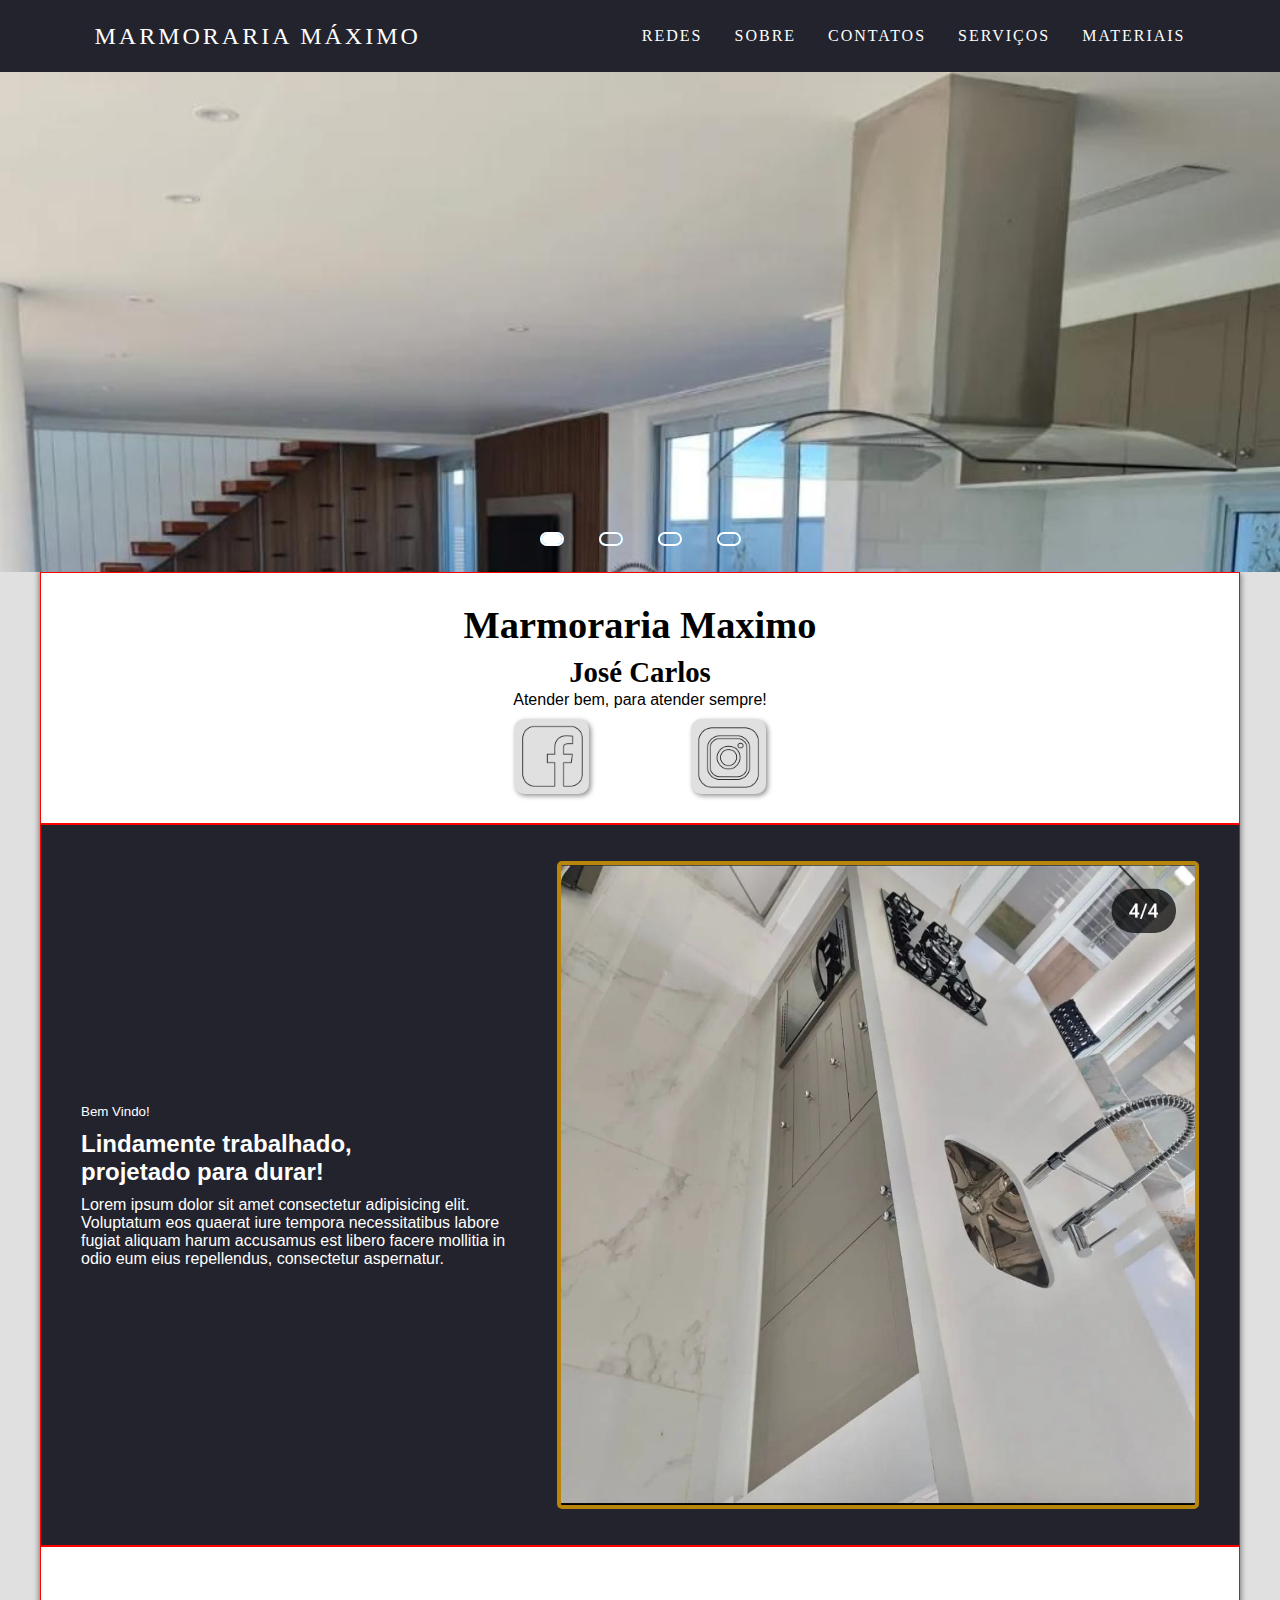
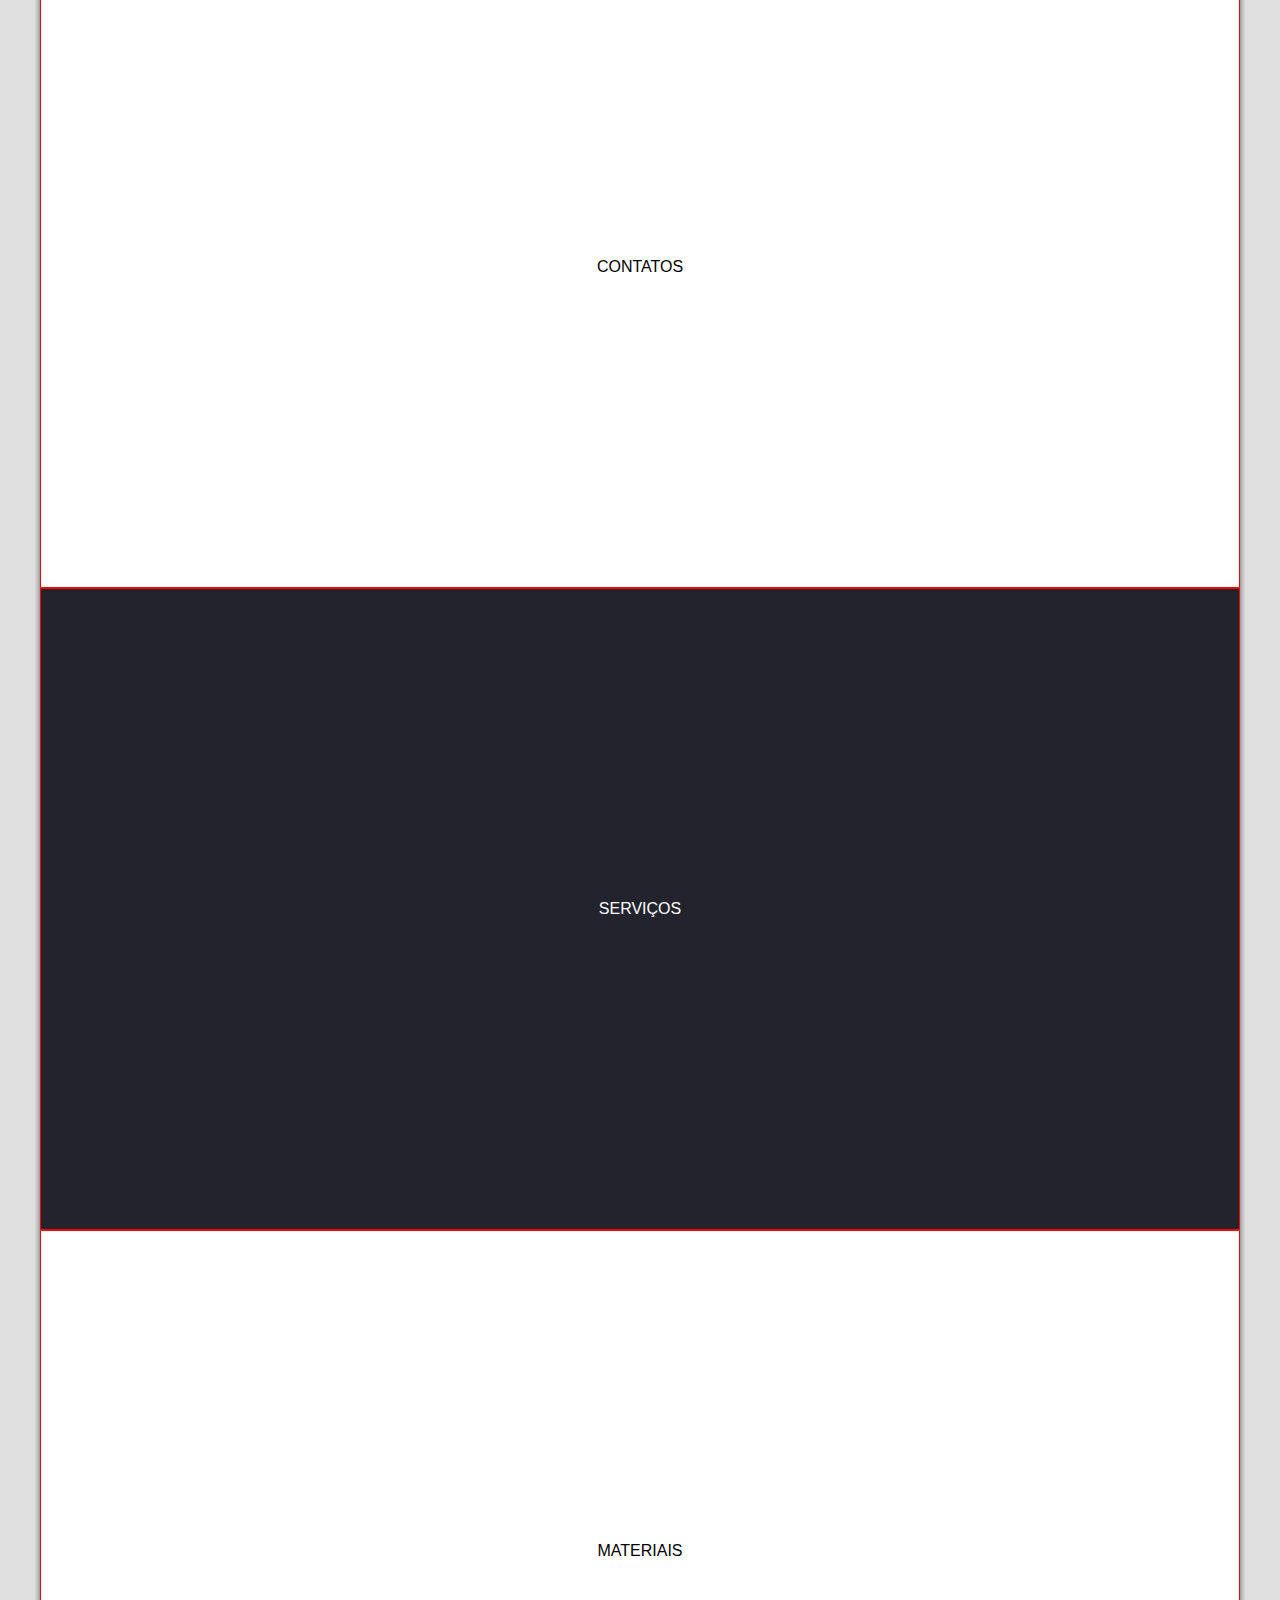
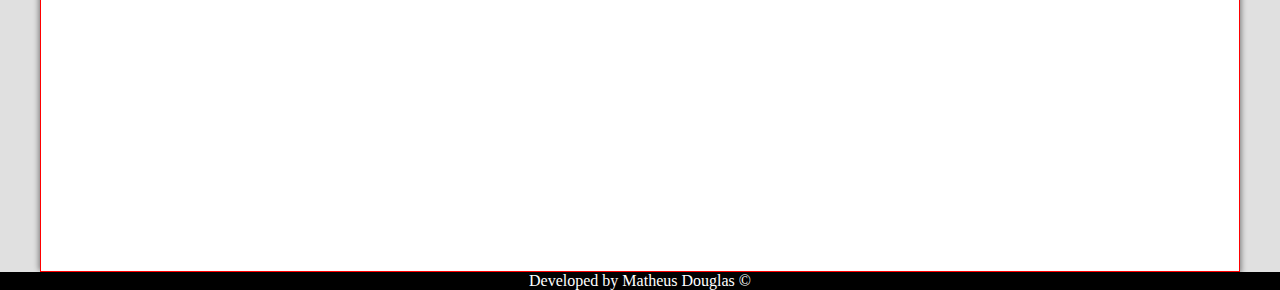
<file: index.html>
<!DOCTYPE html>
<html lang="pt-br">
<head>
    <meta charset="UTF-8">
    <meta name="viewport" content="width=device-width, initial-scale=1.0">
    <link rel="stylesheet" href="estilo/style.css">
    <title>Home | Marmoraria Maximo |</title>
</head>
<body>
    <div id="wrapper">
        <header>
            <nav>
                <a class="logo" href="./index.html">Marmoraria Máximo</a>
                <div class="mobile-menu">
                    <div class="line1"></div>
                    <div class="line2"></div>
                    <div class="line3"></div>
                </div>
                <ul class="nav-list">
                    <li><a href="#redes">REDES</a></li>
                    <li><a href="#sobre">SOBRE</a></li>
                    <li><a href="#contatos">CONTATOS</a></li>
                    <li><a href="#servicos">SERVIÇOS</a></li>
                    <li><a href="#materiais">MATERIAIS</a></li>
                </ul>
            </nav>
        </header>
        <main>
            <div class="slider">
                <div class="slides">
                    <!-- Radio Buttons -->
                    <input type="radio" name="radio-bnt" id="radio1" onclick="btnF()">
                    <input type="radio" name="radio-bnt" id="radio2" onclick="btnF()">
                    <input type="radio" name="radio-bnt" id="radio3" onclick="btnF()">
                    <input type="radio" name="radio-bnt" id="radio4" onclick="btnF()">
                    <!-- Fim Radio Buttons -->

                    <!-- Slide images -->
                    <div class="slide first">
                        <img src="imagens/slide/slide-01.jpeg" alt="Imagem 1">
                    </div>
                    <div class="slide">
                        <img src="imagens/slide/slide-02.jpeg" alt="Imagem 2">
                    </div>
                    <div class="slide">
                        <img src="imagens/slide/slide-03.jpeg" alt="Imagem 3">
                    </div>
                    <div class="slide">
                        <img src="imagens/slide/slide-04.jpeg" alt="Imagem 4">
                    </div>
                    <!-- Fim Slide images -->

                    <!-- Navigation auto -->
                    <div class="navigation-auto">
                        <div class="auto-btn1"></div>
                        <div class="auto-btn2"></div>
                        <div class="auto-btn3"></div>
                        <div class="auto-btn4"></div>
                    </div>
                </div>
                <div class="manual-navigation">
                    <label for="radio1" class="manual-btn"></label>
                    <label for="radio2" class="manual-btn"></label>
                    <label for="radio3" class="manual-btn"></label>
                    <label for="radio4" class="manual-btn"></label>
                </div>
            </div>
            <div class="container">  
                <section id="redes" class="containers">
                    <div>
                        <h1>Marmoraria Maximo<br><small>José Carlos</small></h1>
                        <p>Atender bem, para atender sempre!</p>
                        <div>
                            <ul class="redes-sociais">
                                <a href="https://www.facebook.com/marmorariamaximo.com.br/" rel="external" target="_blank">
                                    <li>
                                        <img src="imagens/logos/facebook.png" alt="facebook-logo">
                                    </li>
                                </a>
                                <a href="https://www.instagram.com/marmoraria_maximo/" rel="external" target="_blank">
                                    <li>
                                        <img src="imagens/logos/instagram.png" alt="instagram-logo">
                                    </li>
                                </a>
                            </ul>
                        </div>
                    </div>
                    
                </section>
                <section id="sobre" class="containers">
                    <div class="sobre_artigo">
                        <small>Bem Vindo!</small>
                        <h2>Lindamente trabalhado,<br>projetado para durar!</h2>
                        <p>Lorem ipsum dolor sit amet consectetur adipisicing elit. Voluptatum eos quaerat iure tempora necessitatibus labore fugiat aliquam harum accusamus est libero facere mollitia in odio eum eius repellendus, consectetur aspernatur.</p>
                    </div>
                    <div class="sobre_image">
                        
                    </div>
                </section>
                <section id="contatos" class="containers">
                    CONTATOS
                </section>
                <section id="servicos" class="containers">
                    SERVIÇOS
                </section>
                <section id="materiais" class="containers">
                    MATERIAIS
                </section>
            </div>
        </main>
        <footer>
            <p>
                Developed by <a href="https://github.com/g-matheusdouglas" rel="author" target="_blank">Matheus Douglas</a> &copy;
            </p>
        </footer>
    </div>
    <script src="scripts/mobile-navbar.js"></script>
    <script src="scripts/slide.js"></script>
</body>
</html>
</file>
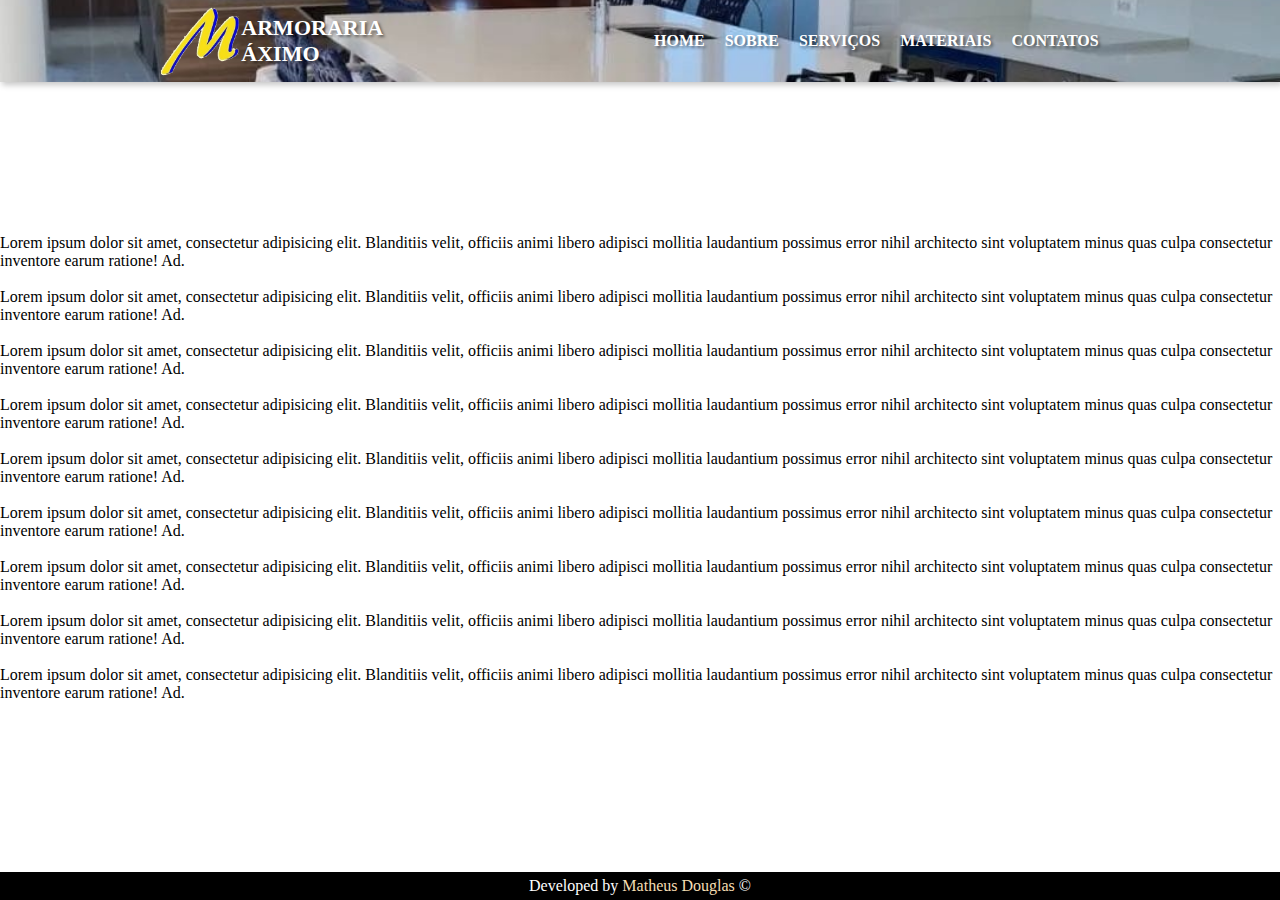
<file: index-01.html>
<!DOCTYPE html>
<html lang="pt-br">
<head>
    <meta charset="UTF-8">
    <meta name="viewport" content="width=device-width, initial-scale=1.0">
    <title>Home | Marmoraria Maximo</title>
    <link rel="stylesheet" href="estilo/style-01.css">
</head>
<body>
    <header>
        
        <nav class="menu">
            <div id="mx-logo">
                <img src="imagens/logo-marmoraria-maximo.png" alt="">
                <h1><span>M</span>ARMORARIA <span>M</span>ÁXIMO</h1>
            </div>
            <ul>
                <li><a href="./">HOME</a></li>
                <li><a href="./">SOBRE</a></li>
                <li onclick="mostraMenu()">
                    SERVIÇOS
                    <!-- <aside class="balao" id="sobre">
                        <a href="#" rel="next" target="_self">Churraqueira</a>
                        <br>
                        <a href="#" rel="next" target="_self">Cozinha</a>
                        <br>
                        <a href="#" rel="next" target="_self">Escada</a>
                        <br>
                        <a href="#" rel="next" target="_self">Lavatorio</a>
                        <br>
                        <a href="#" rel="next" target="_self">Nixo</a>
                    </aside> -->
                </li>
                <li><a href="./">MATERIAIS</a></li>
                <li><a href="./">CONTATOS</a></li>
            </ul>
        </nav>
    </header>
    <main>
        <p>
            Lorem ipsum dolor sit amet, consectetur adipisicing elit. Blanditiis velit, officiis animi libero adipisci mollitia laudantium possimus error nihil architecto sint voluptatem minus quas culpa consectetur inventore earum ratione! Ad.
        </p>
        <br>
        <p>
            Lorem ipsum dolor sit amet, consectetur adipisicing elit. Blanditiis velit, officiis animi libero adipisci mollitia laudantium possimus error nihil architecto sint voluptatem minus quas culpa consectetur inventore earum ratione! Ad.
        </p>
        <br>
        <p>
            Lorem ipsum dolor sit amet, consectetur adipisicing elit. Blanditiis velit, officiis animi libero adipisci mollitia laudantium possimus error nihil architecto sint voluptatem minus quas culpa consectetur inventore earum ratione! Ad.
        </p>
        <br>
        <p>
            Lorem ipsum dolor sit amet, consectetur adipisicing elit. Blanditiis velit, officiis animi libero adipisci mollitia laudantium possimus error nihil architecto sint voluptatem minus quas culpa consectetur inventore earum ratione! Ad.
        </p>
        <br>
        <p>
            Lorem ipsum dolor sit amet, consectetur adipisicing elit. Blanditiis velit, officiis animi libero adipisci mollitia laudantium possimus error nihil architecto sint voluptatem minus quas culpa consectetur inventore earum ratione! Ad.
        </p>
        <br>
        <p>
            Lorem ipsum dolor sit amet, consectetur adipisicing elit. Blanditiis velit, officiis animi libero adipisci mollitia laudantium possimus error nihil architecto sint voluptatem minus quas culpa consectetur inventore earum ratione! Ad.
        </p>
        <br>
        <p>
            Lorem ipsum dolor sit amet, consectetur adipisicing elit. Blanditiis velit, officiis animi libero adipisci mollitia laudantium possimus error nihil architecto sint voluptatem minus quas culpa consectetur inventore earum ratione! Ad.
        </p>
        <br>
        <p>
            Lorem ipsum dolor sit amet, consectetur adipisicing elit. Blanditiis velit, officiis animi libero adipisci mollitia laudantium possimus error nihil architecto sint voluptatem minus quas culpa consectetur inventore earum ratione! Ad.
        </p>
        <br>
        <p>
            Lorem ipsum dolor sit amet, consectetur adipisicing elit. Blanditiis velit, officiis animi libero adipisci mollitia laudantium possimus error nihil architecto sint voluptatem minus quas culpa consectetur inventore earum ratione! Ad.
        </p>
        <br>
        
    </main>
    <footer>
        <p>
            Developed by <a href="https://github.com/g-matheusdouglas" rel="author" target="_blank">Matheus Douglas</a> &copy;
        </p>
    </footer>
    <script src="script.js">
        
    </script>
</body>
</html>
</file>
<file: estilo/style.css>
@charset "UTF-8";

* {
    margin: 0;
    padding: 0;
}

:root {
    --cor01: #23232e;
    --cor02: #20a6ff;
    --cor03: #e0e0e0;
}

a {
    text-decoration: none;
    transition: 0.3s;
}

a:hover {
    opacity: 0.7;
}

.logo {
    font-size: 24px;
    text-transform: uppercase;
    letter-spacing: 3px;
}

nav {
    display: flex;
    justify-content: space-around;
    align-items: center;
    font-family: 'Times New Roman', Times, serif;
    background: var(--cor01);
    height: 8vh;
}

nav a {
    color: white;
}

.nav-list {
    list-style: none;
    display: flex;
}

.nav-list li {
    letter-spacing: 2px;
    margin-left: 32px;
}

.mobile-menu {
    display: none;
    cursor: pointer;
}

.mobile-menu div {
    width: 32px;
    height: 2px;
    background-color: white;
    margin: 8px;
    transition: 0.3s;
}

/* Main config inicio */

main {
    font-family: Arial, Helvetica, sans-serif;
    background-color: var(--cor03);
}

div.container {
    /* height: 90vh; */
    max-width: 1200px;
    margin: auto;
    box-shadow: 2px 2px 5px rgba(0, 0, 0, 0.322), -2px -2px 5px rgba(0, 0, 0, 0.322);
}

/* Slide config */

.slider {
    margin: 0;
    width: 100%;
    height: 500px;
    overflow: hidden;
}

.slides {
    width: 400%;
    height: 500px;
    display: flex;
}

.slides input {
    display: none;
}

.slide {
    width: 25%;
    position: relative;
    transition: 3s;
}

.slide img {
    width: 100%;
}

.manual-navigation {
    position: absolute;
    width: 100%;
    margin-top: -40px;
    display: flex;
    justify-content: center;
}

.manual-btn {
    border: 2px solid white;
    width: 10px;
    padding: 5px;
    border-radius: 10px;
    cursor: pointer;
    transition: .7s;
}

.manual-btn:not(:last-child) {
    margin-right: 35px;
}

.manual-btn:hover {
    background-color: white;
}

#radio1:checked ~ .first {
    margin-left: 0;
}

#radio2:checked ~ .first {
    margin-left: -25%;
}

#radio3:checked ~ .first {
    margin-left: -50%;
}

#radio4:checked ~ .first {
    margin-left: -75%;
}

.navigation-auto div {
    border: 2px solid var(--cor02);
    width: 10px;
    padding: 5px;
    border-radius: 10px;
    cursor: pointer;
    transition: 0.7s;
}

.navigation-auto {
    position: absolute;
    width: 100%;
    margin-top: 460px;
    display: flex;
    justify-content: center;
}

.navigation-auto div:not(:last-child) {
    margin-right: 35px;
}

#radio1:checked ~ .navigation-auto .auto-btn1 {
    background-color: white;
}

#radio2:checked ~ .navigation-auto .auto-btn2 {
    background-color: white;
}

#radio3:checked ~ .navigation-auto .auto-btn3 {
    background-color: white;
}

#radio4:checked ~ .navigation-auto .auto-btn4 {
    background-color: white;
}

/* Fim slide config */

section.containers {
    background-color: white;
    height: 50vw;
    min-height: 400px;
    border: 1px solid red;
    display: flex;
    justify-content: center;
    align-items: center;
}

section.containers:nth-child(even) {
    background-color: var(--cor01);
    color: white;
}

#redes {
    max-height: 250px;
    min-height: 220px;
    text-align: center;
}

#redes h1 {
    font-family: Zoica;
    font-size: 2.4rem;
}

#redes h1 > small {
    font-size: 1.8rem;
}

#redes p {
    margin-bottom: 10px;
}

ul.redes-sociais {
    display: flex;
    justify-content: space-around;
}

ul.redes-sociais li {
    list-style: none;
    width: 75px;
    height: 75px;
    background-color: var(--cor03);
    box-shadow: 2px 2px 5px rgba(0, 0, 0, 0.432);
    border-radius: 10px;
    transition: 1.3s;
}

ul.redes-sociais li:hover {
    transform: scale(1.1);
    background-color: white;
}

ul.redes-sociais li > img {
    width: 75px;
}

#sobre {
    padding: 40px;
}

div.sobre_artigo > h2 {
   margin-top: 10px;
   margin-bottom: 10px;
}

div.sobre_image {
    background: red url('../imagens/01.jpeg') no-repeat;
    background-size: cover;
    width: 200%;
    height: 100%;
    margin-left: 20px;
    border-radius: 5px;
    border: 4px solid darkgoldenrod;
}


/* Main config Fim */

footer {
    background: black;
    text-align: center;
    /* height: 2vh; */
}

footer, footer a {
    color: white;
}

@media screen and (max-width: 999px) {
    nav {
        flex-direction: column;
    }

    /* Slide Config Inicio */

    .slide img {
        height: 100%;
    }

    /* Slide Config Fim */
}

@media screen and (max-width: 620px) {
    #wrapper {
        overflow-x: hidden;
        position: relative;
    }

    nav {
        flex-direction: row;
    }

    .logo {
        margin: 20px;
    }

    .nav-list {
        position: absolute;
        z-index: 1;
        top: 8vh;
        right: 0;
        width: 50vw;
        height: 92vh;
        background: var(--cor01);
        opacity: 70%;
        flex-direction: column;
        align-items: center;
        justify-content: space-around;
        transform: translateX(100%);
        transition: transform 0.3s ease-in;
    }

    .nav-list li {
        margin-left: 0;
        opacity: 0;
    }

    .mobile-menu {
        display: block;
    }

    .nav-list.active {
        transform: translateX(0);
    }

    @keyframes navLinkFade {
        from {
          opacity: 0;
          transform: translateX(50px);
        }
        to {
          opacity: 1;
          transform: translateX(0);
        }
      }

    .mobile-menu.active .line1 {
        transform: rotate(-45deg) translate(-8px, 8px);
    }
      
      .mobile-menu.active .line2 {
        opacity: 0;
    }
      
      .mobile-menu.active .line3 {
        transform: rotate(45deg) translate(-5px, -7px);
    }

    /* Slide Config */

    .slider {
        height: 400px;
    }
    
    .slides {
        height: 400px;
    }

    .navigation-auto {
        margin-top: 360px;
    }

    /* Slide Config Fim */

    /* main */

    #sobre {
        flex-wrap: wrap;
    }

    div.sobre_image {
        width: 100%;
        height: 200px;
        margin-left: 0;
        margin-top: 20px;
    }
}
</file>
<file: estilo/style-01.css>
@charset "UTF-8";

* {
    margin: 0;
    padding: 0;
    text-decoration: none;
    list-style: none;
    box-sizing: border-box;
}

body {
    height: 100vh;
    display: flex;
    flex-direction: column;
    justify-content: space-between;
    overflow-x: hidden;
}

header {
    color: white;
    text-shadow: 2px 2px 3px rgba(0, 0, 0, 0.507);
    background-image: url('../imagens/02.jpeg');
    background-position: center;
    background-size: cover;
    padding: 15px;
    box-shadow: 2px 3px 6px rgba(0, 0, 0, 0.223);
}

nav.menu {
    display: flex;
    align-items: center;
    justify-content: space-around;
}

div#mx-logo {
    display: flex;
    max-width: 200px;
}

div#mx-logo > img {
    width: 80px;
    margin: -10px 0px;
}

div#mx-logo > h1 {
    font-weight: bolder;
    font-size: 22px;
    margin-top: 0;
}

header h1 > span {
    display: none;
}

nav.menu > ul {
    display: flex;
}

nav.menu > ul > li {
    font-weight: bolder;
    list-style: none;
    margin-right: 20px;
}

nav.menu > ul > li > a {
    color: white;
    font-weight: bold;
}

div.bemvido {
    margin-top: 100px;
}

header > div > h2 {
    font-size: 1rem;
}


aside.balao {
    background-color: rgba(0, 0, 0, 0.168);
    display: none;
    position: absolute;
    padding: 5px;
    border-radius: 5px;
    transition: 0.3s;
}

aside.balao > a {
    color: white;
    text-decoration: none;
}

aside.balao > a:hover {
    text-decoration: underline;
}

strong.textGrande {
    margin: 0;
    font-size: 3rem;
    font-weight: bold;
}

header > div > p {
    margin: 0;
    max-width: 300px;
}

/* Configuração do main */

main {
    width: 100%;
}

/* Configuração do Footer */

footer {
    background-color: black;
    color: white;
    text-align: center;
    align-items: end;
}

footer > p {
    margin: 5px;
}

footer a {
    color: wheat;
}
</file>
